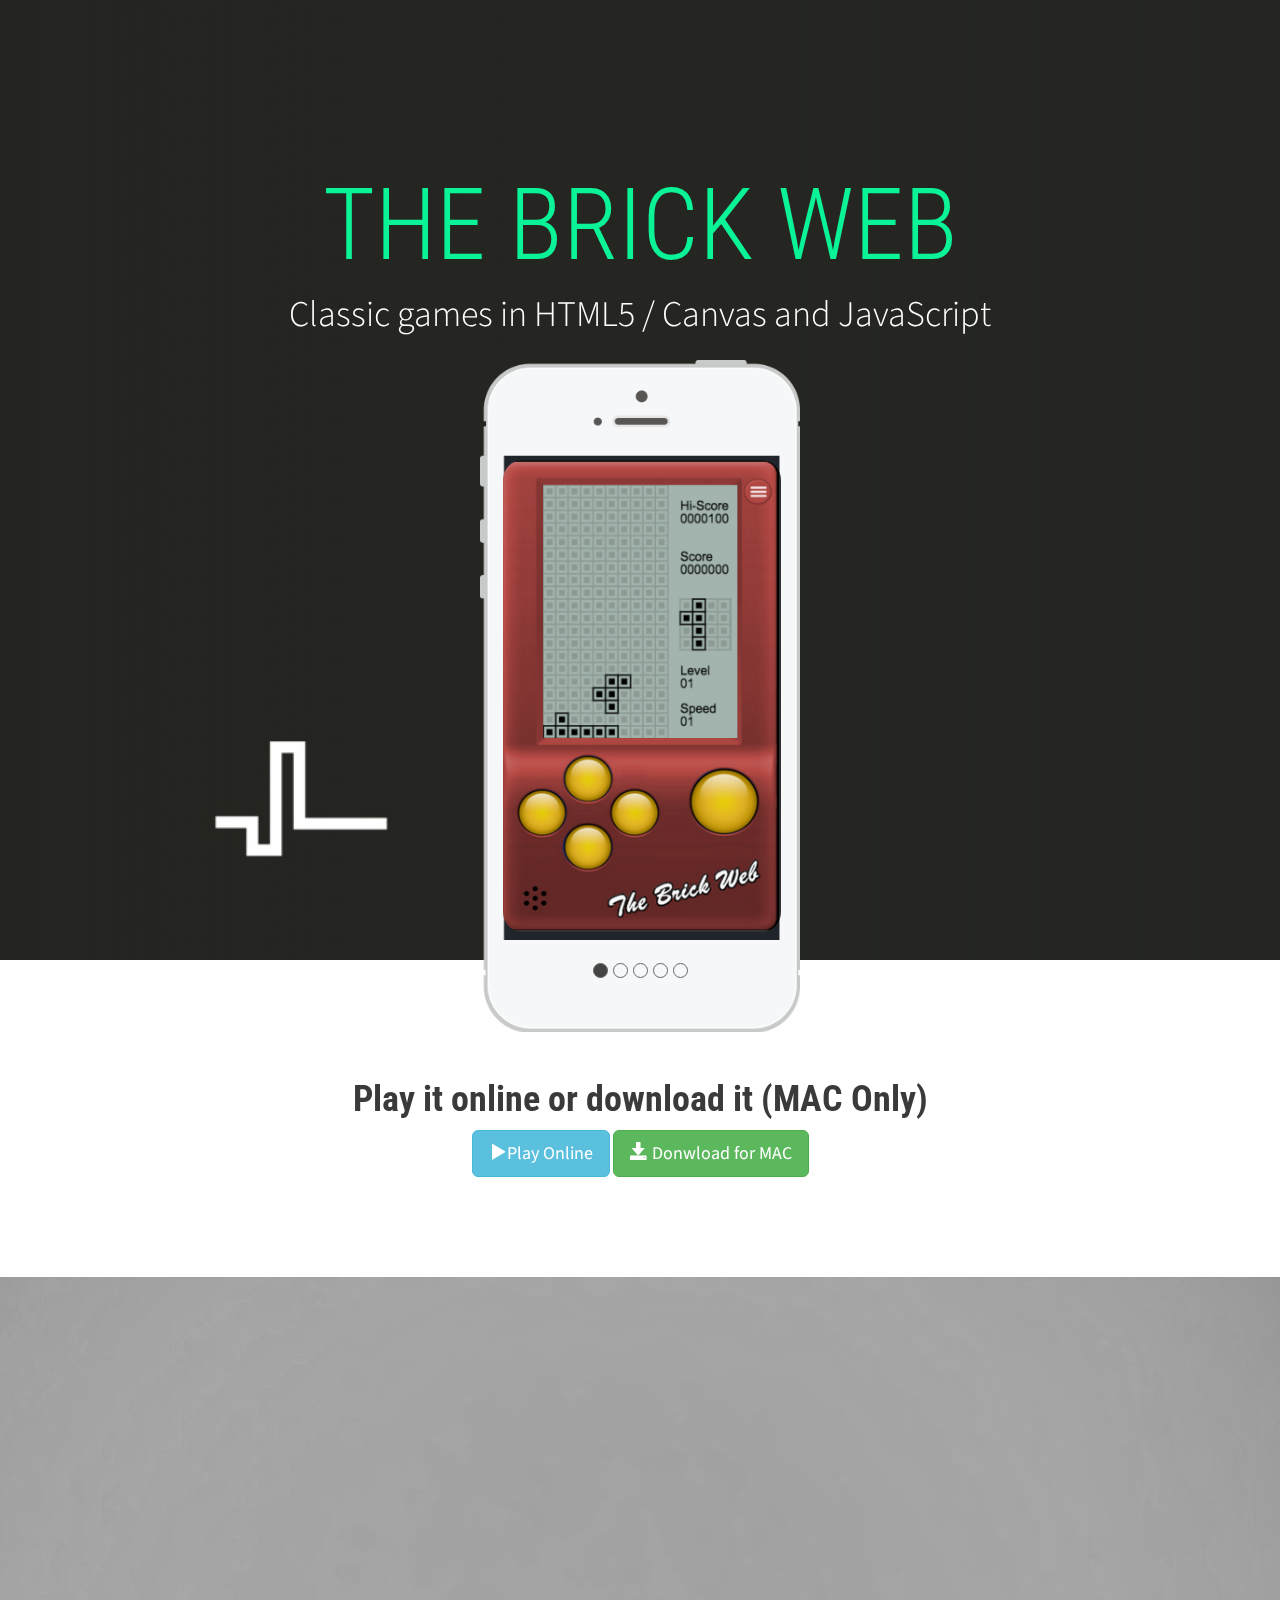
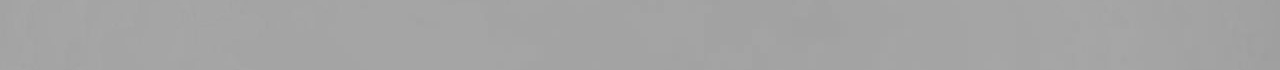
<file: page/index.html>
<!DOCTYPE html>
<html>
  <head>
    <title>The Brick Web</title>
    <meta charset="utf-8" />
    <meta content="width=device-width, initial-scale=1, maximum-scale=1, user-scalable=no" name="viewport">
    <!-- CSS 
        ================================================== -->
    <!-- Bootstrap 3-->
    <link href="css/bootstrap.min.css" rel="stylesheet" media="screen">
    <!-- Google Fonts -->
    <link href='https://fonts.googleapis.com/css?family=Source+Sans+Pro:200,300,400,600,700,900,200italic,300italic,400italic,600italic,700italic,900italic|Roboto+Condensed:300italic,400italic,700italic,400,300,700' rel='stylesheet' type='text/css'>
    <link href='https://fonts.googleapis.com/css?family=Roboto+Condensed:300italic,400italic,700italic,400,300,700' rel='stylesheet' type='text/css'>
    <!-- Template Styles -->
    <link href="css/style.css" rel="stylesheet" media="screen">
    <style type="text/css">
    .carrusel
    {
    	margin-top: 5px;
    	border-radius: 20px;
    }
    </style>
      </head>
  <body>
	  <!-- NAVBAR
	      ================================================== -->
	  <nav class="navbar navbar-default" role="navigation">
	  	  <div class="container">
			  <div class="navbar-header">
			    <button type="button" class="navbar-toggle" data-toggle="collapse" data-target=".navbar-ex1-collapse">
			      <span class="sr-only">Toggle navigation</span>
			      <span class="icon-bar"></span>
			      <span class="icon-bar"></span>
			      <span class="icon-bar"></span>
			    </button>
			    
			    <!--Replace text with your app name or logo image-->
			    <a class="navbar-brand" href="#">The Briick Web</a>
			    
			  </div>
			  <div class="collapse navbar-collapse navbar-ex1-collapse">
			    <ul class="nav navbar-nav">
			      <li><a onclick="$('header').animatescroll({padding:71});">Start</a></li>
			      <li><a onclick="$('.social').animatescroll({padding:71});">Social	</a></li>
			    </ul>
			  </div>
		  </div>
	  </nav>
	  
	  
	   <!-- HEADER
	   ================================================== -->	  
	  <header>
		 <div class="container">
			 <div class="row">
				 <div class="col-md-12">
					  <h1>The Brick Web</h1>
					  <p class="lead">Classic games in HTML5 / Canvas and JavaScript</p>
					  <div class="carousel-iphone">
					  	<div id="carousel-example-generic" class="carousel slide">
					    <!-- Indicators -->
					    <ol class="carousel-indicators">
					      <li data-target="#carousel-example-generic" data-slide-to="0" class="active"></li>
					      <li data-target="#carousel-example-generic" data-slide-to="1"></li>
					      <li data-target="#carousel-example-generic" data-slide-to="2"></li>
					      <li data-target="#carousel-example-generic" data-slide-to="3"></li>
					      <li data-target="#carousel-example-generic" data-slide-to="4"></li>
					    </ol>
					  
					    <!-- Wrapper for slides -->
					    <div class="carousel-inner">
					      <div class="item active">
					        <img src="img/screenshots/app-1.png" alt="Tetris" class = "carrusel">
					      </div>
					      <div class="item">
					        <img src = "img/screenshots/app-2.png" alt="Race" class = "carrusel">
					      </div>
					      <div class="item">
					        <img src="img/screenshots/app-3.png" alt="Guess" class = "carrusel">
					      </div>

					      <div class="item">
					        <img src="img/screenshots/app-4.png" alt="Frog" class = "carrusel">
					      </div>
					      <div class="item">
					        <img src="img/screenshots/app-5.png" alt="Tanks" class = "carrusel">
					      </div>
					      
					    </div>
					  </div>
					</div>
				</div>	  
			</div>    
		</div>
	 </header>	  
	  <section class="purchase">
		  <div class="container">
			  <div class="row">
				  <div class="col-md-offset-2 col-md-8">

					 <h1>Play it online or download it (MAC Only)
					 </h1>
					 	    <a href="https://jorger.github.io/the_brick_web/" class="btn btn-info btn-lg" target="_blank"><span class="glyphicon glyphicon-play"></span>Play Online</a>

					 	    <a href="https://db.tt/UwdGSK5A" class="btn btn-success btn-lg"><span class="glyphicon glyphicon-save"></span> Donwload for MAC</a>


					 	    
				  </div>
			  </div>
		  </div>
	  </section>
	  <section class="social">
	  	<div class="container">
	  		  <div class="row">
	  			  <div class="col-md-12">
	  			  	<h2>Social</h2>
	  			   	<a class="icon-twitter" href="https://twitter.com/ostjh" target="_blank"></a>
	  			   	<a class="icon-google" href="https://plus.google.com/u/0/+JorgeHumbertoRubianoRojas" target="_blank"></a>
	  			   </div>
	  		  </div>
	  	  </div>	  
	  </section>
    <script src="js/jquery.js"></script>
    <script src="js/bootstrap.min.js"></script>
    <script src="js/animatescroll.js"></script>
    <script src="js/scripts.js"></script>
    <script src="js/retina.min.js"></script>
</html>
</file>
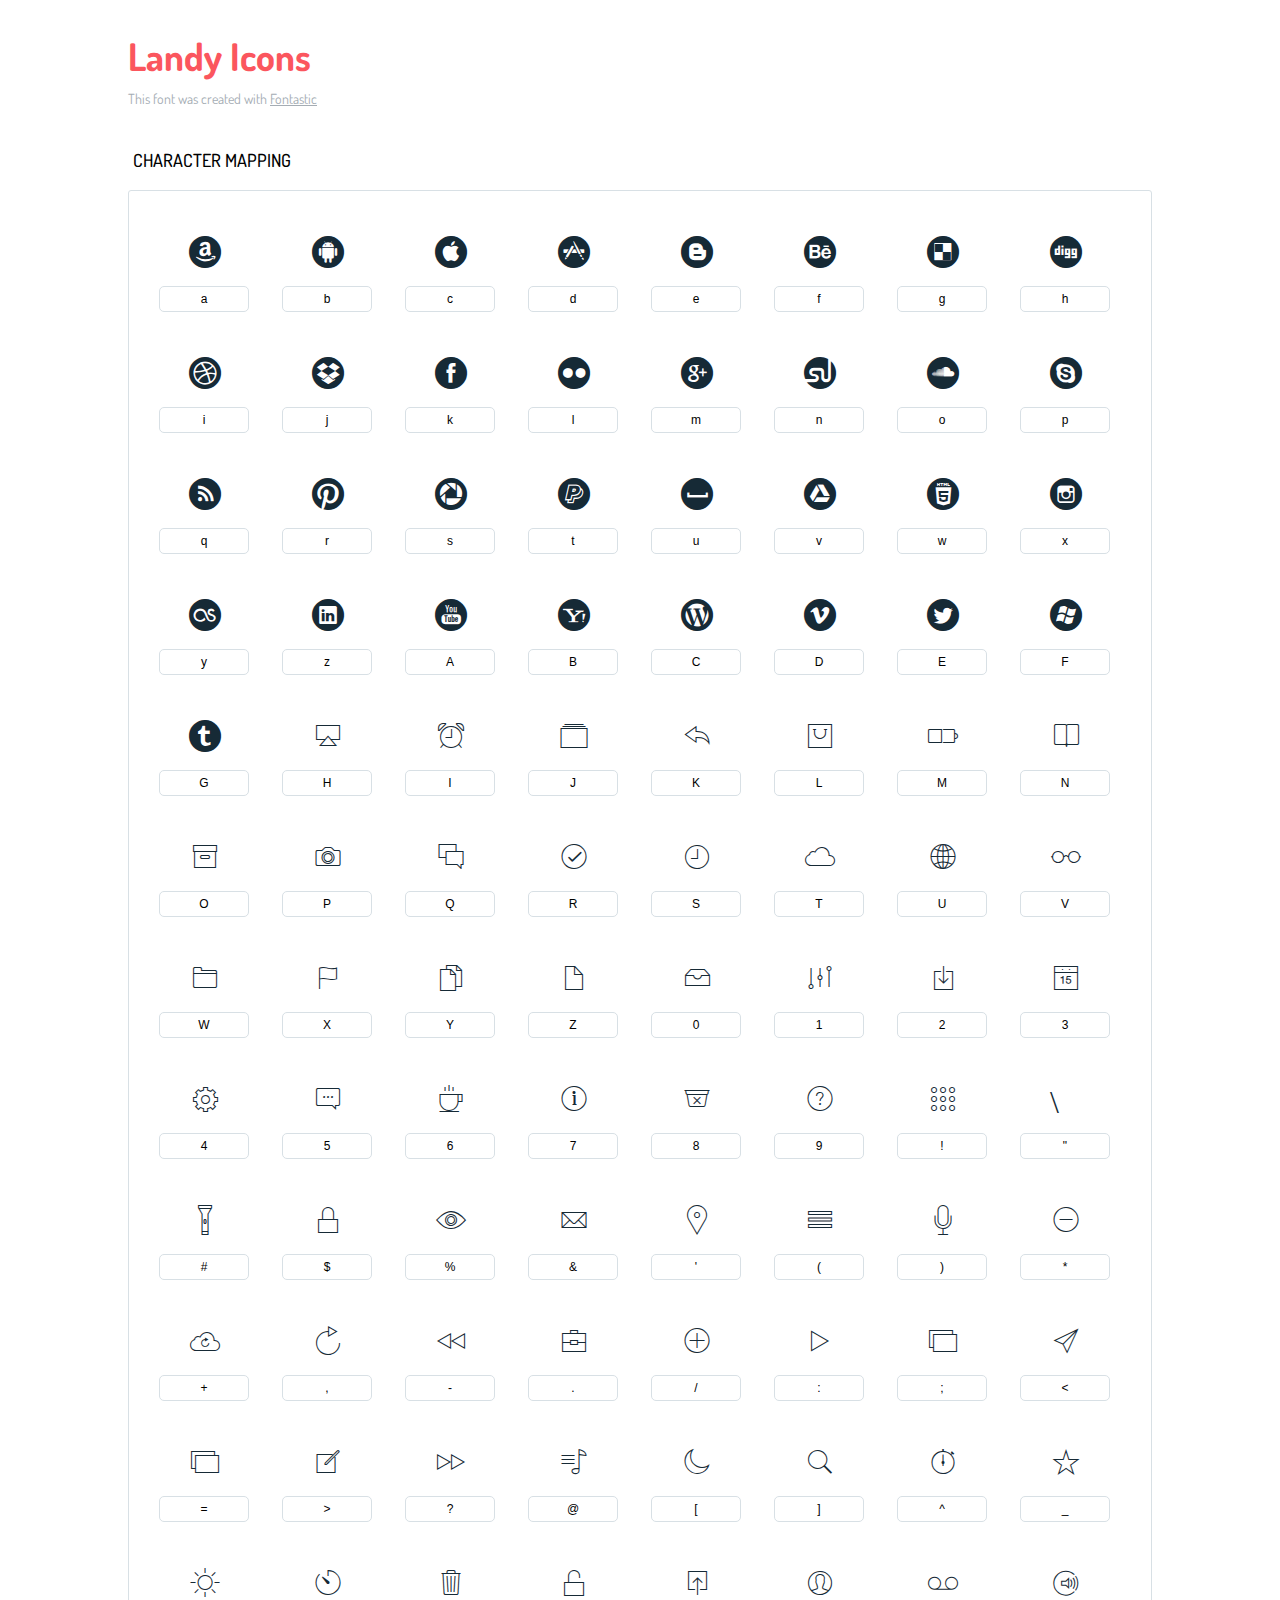
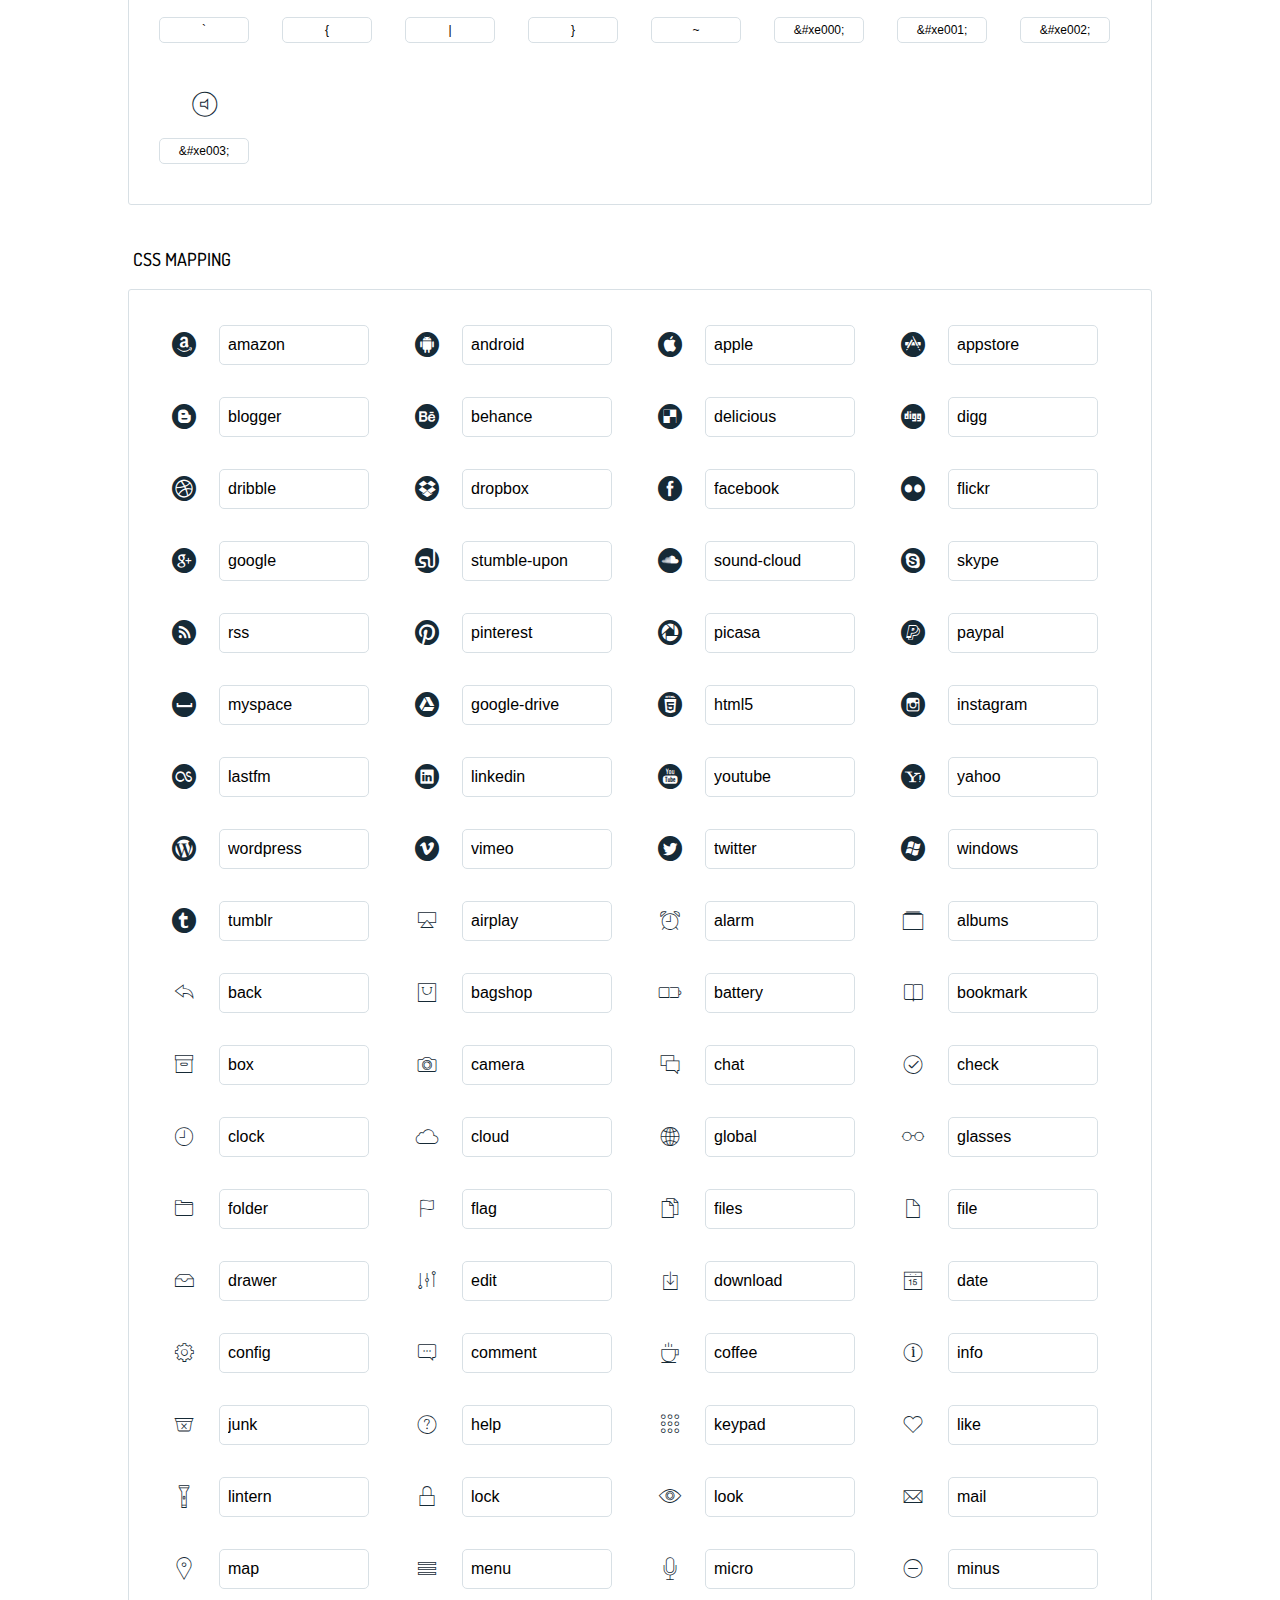
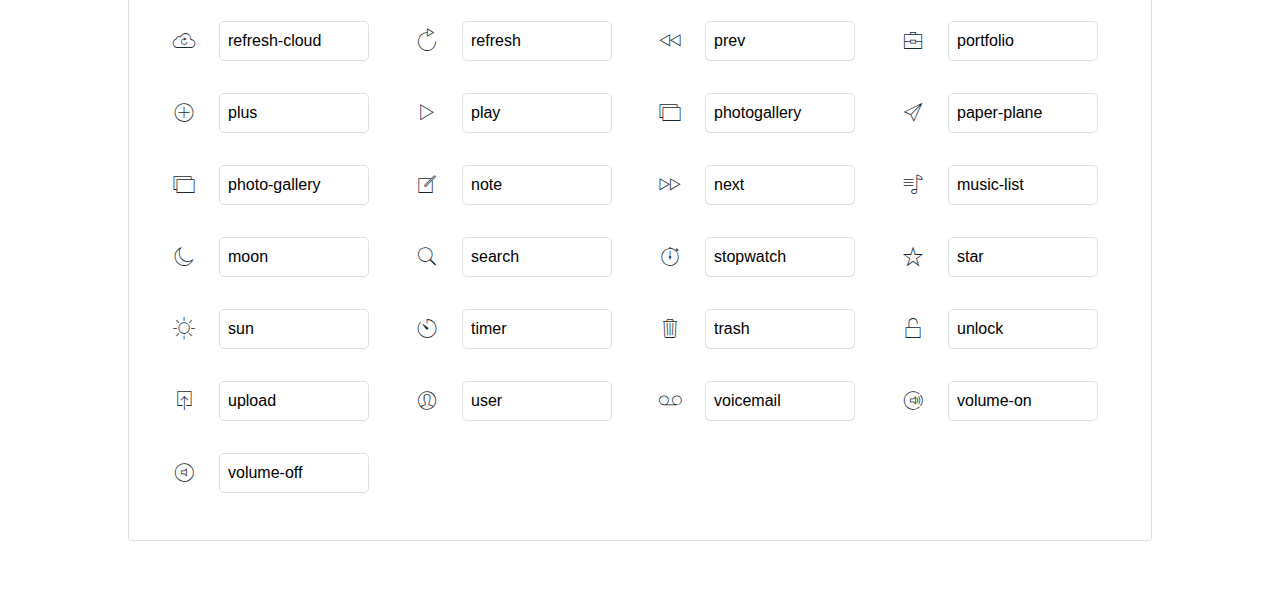
<file: page/landy-icons/icons-reference.html>
<!DOCTYPE html>
<html lang="en">
  <head>
    <meta charset="utf-8">
    <meta http-equiv="X-UA-Compatible" content="IE=edge,chrome=1">
    <meta name="viewport" content="width=device-width,initial-scale=1">
    <title>Font Reference - Landy Icons </title>
    <link href="http://fonts.googleapis.com/css?family=Dosis:400,500,700" rel="stylesheet" type="text/css">
    <link rel="stylesheet" href="../css/iconfont.css">
    <style type="text/css">
      html,body,div,span,applet,object,iframe,h1,h2,h3,h4,h5,h6,p,blockquote,pre,a,abbr,acronym,address,big,cite,code,del,dfn,em,img,ins,kbd,q,s,samp,small,strike,strong,sub,sup,tt,var,dl,dt,dd,ol,ul,li,fieldset,form,label,legend,table,caption,tbody,tfoot,thead,tr,th,td{margin:0;padding:0;border:0;outline:0;font-weight:inherit;font-style:inherit;font-family:inherit;font-size:100%;vertical-align:baseline}
body{line-height:1;color:#000;background:#fff}
ol,ul{list-style:none}
table{border-collapse:separate;border-spacing:0;vertical-align:middle}
caption,th,td{text-align:left;font-weight:normal;vertical-align:middle}
a img{border:none}
*{-webkit-box-sizing:border-box;-moz-box-sizing:border-box;box-sizing:border-box}
body{font-family:'Dosis','Tahoma',sans-serif}
.container{margin:15px auto;width:80%}
h1{margin:40px 0 20px;font-weight:700;font-size:38px;line-height:32px;color:#fb565e}
h2{font-size:18px;padding:0 0 21px 5px;margin:45px 0 0 0;text-transform:uppercase;font-weight:500}
.small{font-size:14px;color:#a5adb4;}
.small a{color:#a5adb4;}
.small a:hover{color:#fb565e}
.glyphs.character-mapping{margin:0 0 20px 0;padding:20px 0 20px 30px;color:rgba(0,0,0,0.5);border:1px solid #d8e0e5;-webkit-border-radius:3px;border-radius:3px;}
.glyphs.character-mapping li{margin:0 30px 20px 0;display:inline-block;width:90px}
.glyphs.character-mapping .icon{margin:10px 0 10px 15px;padding:15px;position:relative;width:55px;height:55px;color:#162a36 !important;overflow:hidden;-webkit-border-radius:3px;border-radius:3px;font-size:32px;}
.glyphs.character-mapping .icon svg{fill:#000}
.glyphs.character-mapping input{margin:0;padding:5px 0;line-height:12px;font-size:12px;display:block;width:100%;border:1px solid #d8e0e5;-webkit-border-radius:5px;border-radius:5px;text-align:center;outline:0;}
.glyphs.character-mapping input:focus{border:1px solid #fbde4a;-webkit-box-shadow:inset 0 0 3px #fbde4a;box-shadow:inset 0 0 3px #fbde4a}
.glyphs.character-mapping input:hover{-webkit-box-shadow:inset 0 0 3px #fbde4a;box-shadow:inset 0 0 3px #fbde4a}
.glyphs.css-mapping{margin:0 0 60px 0;padding:30px 0 20px 30px;color:rgba(0,0,0,0.5);border:1px solid #d8e0e5;-webkit-border-radius:3px;border-radius:3px;}
.glyphs.css-mapping li{margin:0 30px 20px 0;padding:0;display:inline-block;overflow:hidden}
.glyphs.css-mapping .icon{margin:0;margin-right:10px;padding:13px;height:50px;width:50px;color:#162a36 !important;overflow:hidden;float:left;font-size:24px}
.glyphs.css-mapping input{margin:0;margin-top:5px;padding:8px;line-height:16px;font-size:16px;display:block;width:150px;height:40px;border:1px solid #d8e0e5;-webkit-border-radius:5px;border-radius:5px;background:#fff;outline:0;float:right;}
.glyphs.css-mapping input:focus{border:1px solid #fbde4a;-webkit-box-shadow:inset 0 0 3px #fbde4a;box-shadow:inset 0 0 3px #fbde4a}
.glyphs.css-mapping input:hover{-webkit-box-shadow:inset 0 0 3px #fbde4a;box-shadow:inset 0 0 3px #fbde4a}

      
    </style>
  </head>
  <body>
    <div class="container">
      <h1>Landy Icons</h1>
      <p class="small">This font was created with <a href="http://fontastic.me/">Fontastic</a></p>
      <h2>Character mapping</h2>
      <ul class="glyphs character-mapping">
        <li>
          <div data-icon="a" class="icon"></div>
          <input type="text" readonly="readonly" value="a">
        </li>
        <li>
          <div data-icon="b" class="icon"></div>
          <input type="text" readonly="readonly" value="b">
        </li>
        <li>
          <div data-icon="c" class="icon"></div>
          <input type="text" readonly="readonly" value="c">
        </li>
        <li>
          <div data-icon="d" class="icon"></div>
          <input type="text" readonly="readonly" value="d">
        </li>
        <li>
          <div data-icon="e" class="icon"></div>
          <input type="text" readonly="readonly" value="e">
        </li>
        <li>
          <div data-icon="f" class="icon"></div>
          <input type="text" readonly="readonly" value="f">
        </li>
        <li>
          <div data-icon="g" class="icon"></div>
          <input type="text" readonly="readonly" value="g">
        </li>
        <li>
          <div data-icon="h" class="icon"></div>
          <input type="text" readonly="readonly" value="h">
        </li>
        <li>
          <div data-icon="i" class="icon"></div>
          <input type="text" readonly="readonly" value="i">
        </li>
        <li>
          <div data-icon="j" class="icon"></div>
          <input type="text" readonly="readonly" value="j">
        </li>
        <li>
          <div data-icon="k" class="icon"></div>
          <input type="text" readonly="readonly" value="k">
        </li>
        <li>
          <div data-icon="l" class="icon"></div>
          <input type="text" readonly="readonly" value="l">
        </li>
        <li>
          <div data-icon="m" class="icon"></div>
          <input type="text" readonly="readonly" value="m">
        </li>
        <li>
          <div data-icon="n" class="icon"></div>
          <input type="text" readonly="readonly" value="n">
        </li>
        <li>
          <div data-icon="o" class="icon"></div>
          <input type="text" readonly="readonly" value="o">
        </li>
        <li>
          <div data-icon="p" class="icon"></div>
          <input type="text" readonly="readonly" value="p">
        </li>
        <li>
          <div data-icon="q" class="icon"></div>
          <input type="text" readonly="readonly" value="q">
        </li>
        <li>
          <div data-icon="r" class="icon"></div>
          <input type="text" readonly="readonly" value="r">
        </li>
        <li>
          <div data-icon="s" class="icon"></div>
          <input type="text" readonly="readonly" value="s">
        </li>
        <li>
          <div data-icon="t" class="icon"></div>
          <input type="text" readonly="readonly" value="t">
        </li>
        <li>
          <div data-icon="u" class="icon"></div>
          <input type="text" readonly="readonly" value="u">
        </li>
        <li>
          <div data-icon="v" class="icon"></div>
          <input type="text" readonly="readonly" value="v">
        </li>
        <li>
          <div data-icon="w" class="icon"></div>
          <input type="text" readonly="readonly" value="w">
        </li>
        <li>
          <div data-icon="x" class="icon"></div>
          <input type="text" readonly="readonly" value="x">
        </li>
        <li>
          <div data-icon="y" class="icon"></div>
          <input type="text" readonly="readonly" value="y">
        </li>
        <li>
          <div data-icon="z" class="icon"></div>
          <input type="text" readonly="readonly" value="z">
        </li>
        <li>
          <div data-icon="A" class="icon"></div>
          <input type="text" readonly="readonly" value="A">
        </li>
        <li>
          <div data-icon="B" class="icon"></div>
          <input type="text" readonly="readonly" value="B">
        </li>
        <li>
          <div data-icon="C" class="icon"></div>
          <input type="text" readonly="readonly" value="C">
        </li>
        <li>
          <div data-icon="D" class="icon"></div>
          <input type="text" readonly="readonly" value="D">
        </li>
        <li>
          <div data-icon="E" class="icon"></div>
          <input type="text" readonly="readonly" value="E">
        </li>
        <li>
          <div data-icon="F" class="icon"></div>
          <input type="text" readonly="readonly" value="F">
        </li>
        <li>
          <div data-icon="G" class="icon"></div>
          <input type="text" readonly="readonly" value="G">
        </li>
        <li>
          <div data-icon="H" class="icon"></div>
          <input type="text" readonly="readonly" value="H">
        </li>
        <li>
          <div data-icon="I" class="icon"></div>
          <input type="text" readonly="readonly" value="I">
        </li>
        <li>
          <div data-icon="J" class="icon"></div>
          <input type="text" readonly="readonly" value="J">
        </li>
        <li>
          <div data-icon="K" class="icon"></div>
          <input type="text" readonly="readonly" value="K">
        </li>
        <li>
          <div data-icon="L" class="icon"></div>
          <input type="text" readonly="readonly" value="L">
        </li>
        <li>
          <div data-icon="M" class="icon"></div>
          <input type="text" readonly="readonly" value="M">
        </li>
        <li>
          <div data-icon="N" class="icon"></div>
          <input type="text" readonly="readonly" value="N">
        </li>
        <li>
          <div data-icon="O" class="icon"></div>
          <input type="text" readonly="readonly" value="O">
        </li>
        <li>
          <div data-icon="P" class="icon"></div>
          <input type="text" readonly="readonly" value="P">
        </li>
        <li>
          <div data-icon="Q" class="icon"></div>
          <input type="text" readonly="readonly" value="Q">
        </li>
        <li>
          <div data-icon="R" class="icon"></div>
          <input type="text" readonly="readonly" value="R">
        </li>
        <li>
          <div data-icon="S" class="icon"></div>
          <input type="text" readonly="readonly" value="S">
        </li>
        <li>
          <div data-icon="T" class="icon"></div>
          <input type="text" readonly="readonly" value="T">
        </li>
        <li>
          <div data-icon="U" class="icon"></div>
          <input type="text" readonly="readonly" value="U">
        </li>
        <li>
          <div data-icon="V" class="icon"></div>
          <input type="text" readonly="readonly" value="V">
        </li>
        <li>
          <div data-icon="W" class="icon"></div>
          <input type="text" readonly="readonly" value="W">
        </li>
        <li>
          <div data-icon="X" class="icon"></div>
          <input type="text" readonly="readonly" value="X">
        </li>
        <li>
          <div data-icon="Y" class="icon"></div>
          <input type="text" readonly="readonly" value="Y">
        </li>
        <li>
          <div data-icon="Z" class="icon"></div>
          <input type="text" readonly="readonly" value="Z">
        </li>
        <li>
          <div data-icon="0" class="icon"></div>
          <input type="text" readonly="readonly" value="0">
        </li>
        <li>
          <div data-icon="1" class="icon"></div>
          <input type="text" readonly="readonly" value="1">
        </li>
        <li>
          <div data-icon="2" class="icon"></div>
          <input type="text" readonly="readonly" value="2">
        </li>
        <li>
          <div data-icon="3" class="icon"></div>
          <input type="text" readonly="readonly" value="3">
        </li>
        <li>
          <div data-icon="4" class="icon"></div>
          <input type="text" readonly="readonly" value="4">
        </li>
        <li>
          <div data-icon="5" class="icon"></div>
          <input type="text" readonly="readonly" value="5">
        </li>
        <li>
          <div data-icon="6" class="icon"></div>
          <input type="text" readonly="readonly" value="6">
        </li>
        <li>
          <div data-icon="7" class="icon"></div>
          <input type="text" readonly="readonly" value="7">
        </li>
        <li>
          <div data-icon="8" class="icon"></div>
          <input type="text" readonly="readonly" value="8">
        </li>
        <li>
          <div data-icon="9" class="icon"></div>
          <input type="text" readonly="readonly" value="9">
        </li>
        <li>
          <div data-icon="!" class="icon"></div>
          <input type="text" readonly="readonly" value="!">
        </li>
        <li>
          <div data-icon="\"" class="icon"></div>
          <input type="text" readonly="readonly" value="&quot;">
        </li>
        <li>
          <div data-icon="#" class="icon"></div>
          <input type="text" readonly="readonly" value="#">
        </li>
        <li>
          <div data-icon="$" class="icon"></div>
          <input type="text" readonly="readonly" value="$">
        </li>
        <li>
          <div data-icon="%" class="icon"></div>
          <input type="text" readonly="readonly" value="%">
        </li>
        <li>
          <div data-icon="&" class="icon"></div>
          <input type="text" readonly="readonly" value="&amp;">
        </li>
        <li>
          <div data-icon="'" class="icon"></div>
          <input type="text" readonly="readonly" value="&#39;">
        </li>
        <li>
          <div data-icon="(" class="icon"></div>
          <input type="text" readonly="readonly" value="(">
        </li>
        <li>
          <div data-icon=")" class="icon"></div>
          <input type="text" readonly="readonly" value=")">
        </li>
        <li>
          <div data-icon="*" class="icon"></div>
          <input type="text" readonly="readonly" value="*">
        </li>
        <li>
          <div data-icon="+" class="icon"></div>
          <input type="text" readonly="readonly" value="+">
        </li>
        <li>
          <div data-icon="," class="icon"></div>
          <input type="text" readonly="readonly" value=",">
        </li>
        <li>
          <div data-icon="-" class="icon"></div>
          <input type="text" readonly="readonly" value="-">
        </li>
        <li>
          <div data-icon="." class="icon"></div>
          <input type="text" readonly="readonly" value=".">
        </li>
        <li>
          <div data-icon="/" class="icon"></div>
          <input type="text" readonly="readonly" value="/">
        </li>
        <li>
          <div data-icon=":" class="icon"></div>
          <input type="text" readonly="readonly" value=":">
        </li>
        <li>
          <div data-icon=";" class="icon"></div>
          <input type="text" readonly="readonly" value=";">
        </li>
        <li>
          <div data-icon="<" class="icon"></div>
          <input type="text" readonly="readonly" value="&lt;">
        </li>
        <li>
          <div data-icon="=" class="icon"></div>
          <input type="text" readonly="readonly" value="=">
        </li>
        <li>
          <div data-icon=">" class="icon"></div>
          <input type="text" readonly="readonly" value="&gt;">
        </li>
        <li>
          <div data-icon="?" class="icon"></div>
          <input type="text" readonly="readonly" value="?">
        </li>
        <li>
          <div data-icon="@" class="icon"></div>
          <input type="text" readonly="readonly" value="@">
        </li>
        <li>
          <div data-icon="[" class="icon"></div>
          <input type="text" readonly="readonly" value="[">
        </li>
        <li>
          <div data-icon="]" class="icon"></div>
          <input type="text" readonly="readonly" value="]">
        </li>
        <li>
          <div data-icon="^" class="icon"></div>
          <input type="text" readonly="readonly" value="^">
        </li>
        <li>
          <div data-icon="_" class="icon"></div>
          <input type="text" readonly="readonly" value="_">
        </li>
        <li>
          <div data-icon="`" class="icon"></div>
          <input type="text" readonly="readonly" value="`">
        </li>
        <li>
          <div data-icon="{" class="icon"></div>
          <input type="text" readonly="readonly" value="{">
        </li>
        <li>
          <div data-icon="|" class="icon"></div>
          <input type="text" readonly="readonly" value="|">
        </li>
        <li>
          <div data-icon="}" class="icon"></div>
          <input type="text" readonly="readonly" value="}">
        </li>
        <li>
          <div data-icon="~" class="icon"></div>
          <input type="text" readonly="readonly" value="~">
        </li>
        <li>
          <div data-icon="&#xe000;" class="icon"></div>
          <input type="text" readonly="readonly" value="&amp;#xe000;">
        </li>
        <li>
          <div data-icon="&#xe001;" class="icon"></div>
          <input type="text" readonly="readonly" value="&amp;#xe001;">
        </li>
        <li>
          <div data-icon="&#xe002;" class="icon"></div>
          <input type="text" readonly="readonly" value="&amp;#xe002;">
        </li>
        <li>
          <div data-icon="&#xe003;" class="icon"></div>
          <input type="text" readonly="readonly" value="&amp;#xe003;">
        </li>
      </ul>
      <h2>CSS mapping</h2>
      <ul class="glyphs css-mapping">
        <li>
          <div class="icon icon-amazon"></div>
          <input type="text" readonly="readonly" value="amazon">
        </li>
        <li>
          <div class="icon icon-android"></div>
          <input type="text" readonly="readonly" value="android">
        </li>
        <li>
          <div class="icon icon-apple"></div>
          <input type="text" readonly="readonly" value="apple">
        </li>
        <li>
          <div class="icon icon-appstore"></div>
          <input type="text" readonly="readonly" value="appstore">
        </li>
        <li>
          <div class="icon icon-blogger"></div>
          <input type="text" readonly="readonly" value="blogger">
        </li>
        <li>
          <div class="icon icon-behance"></div>
          <input type="text" readonly="readonly" value="behance">
        </li>
        <li>
          <div class="icon icon-delicious"></div>
          <input type="text" readonly="readonly" value="delicious">
        </li>
        <li>
          <div class="icon icon-digg"></div>
          <input type="text" readonly="readonly" value="digg">
        </li>
        <li>
          <div class="icon icon-dribble"></div>
          <input type="text" readonly="readonly" value="dribble">
        </li>
        <li>
          <div class="icon icon-dropbox"></div>
          <input type="text" readonly="readonly" value="dropbox">
        </li>
        <li>
          <div class="icon icon-facebook"></div>
          <input type="text" readonly="readonly" value="facebook">
        </li>
        <li>
          <div class="icon icon-flickr"></div>
          <input type="text" readonly="readonly" value="flickr">
        </li>
        <li>
          <div class="icon icon-google"></div>
          <input type="text" readonly="readonly" value="google">
        </li>
        <li>
          <div class="icon icon-stumble-upon"></div>
          <input type="text" readonly="readonly" value="stumble-upon">
        </li>
        <li>
          <div class="icon icon-sound-cloud"></div>
          <input type="text" readonly="readonly" value="sound-cloud">
        </li>
        <li>
          <div class="icon icon-skype"></div>
          <input type="text" readonly="readonly" value="skype">
        </li>
        <li>
          <div class="icon icon-rss"></div>
          <input type="text" readonly="readonly" value="rss">
        </li>
        <li>
          <div class="icon icon-pinterest"></div>
          <input type="text" readonly="readonly" value="pinterest">
        </li>
        <li>
          <div class="icon icon-picasa"></div>
          <input type="text" readonly="readonly" value="picasa">
        </li>
        <li>
          <div class="icon icon-paypal"></div>
          <input type="text" readonly="readonly" value="paypal">
        </li>
        <li>
          <div class="icon icon-myspace"></div>
          <input type="text" readonly="readonly" value="myspace">
        </li>
        <li>
          <div class="icon icon-google-drive"></div>
          <input type="text" readonly="readonly" value="google-drive">
        </li>
        <li>
          <div class="icon icon-html5"></div>
          <input type="text" readonly="readonly" value="html5">
        </li>
        <li>
          <div class="icon icon-instagram"></div>
          <input type="text" readonly="readonly" value="instagram">
        </li>
        <li>
          <div class="icon icon-lastfm"></div>
          <input type="text" readonly="readonly" value="lastfm">
        </li>
        <li>
          <div class="icon icon-linkedin"></div>
          <input type="text" readonly="readonly" value="linkedin">
        </li>
        <li>
          <div class="icon icon-youtube"></div>
          <input type="text" readonly="readonly" value="youtube">
        </li>
        <li>
          <div class="icon icon-yahoo"></div>
          <input type="text" readonly="readonly" value="yahoo">
        </li>
        <li>
          <div class="icon icon-wordpress"></div>
          <input type="text" readonly="readonly" value="wordpress">
        </li>
        <li>
          <div class="icon icon-vimeo"></div>
          <input type="text" readonly="readonly" value="vimeo">
        </li>
        <li>
          <div class="icon icon-twitter"></div>
          <input type="text" readonly="readonly" value="twitter">
        </li>
        <li>
          <div class="icon icon-windows"></div>
          <input type="text" readonly="readonly" value="windows">
        </li>
        <li>
          <div class="icon icon-tumblr"></div>
          <input type="text" readonly="readonly" value="tumblr">
        </li>
        <li>
          <div class="icon icon-airplay"></div>
          <input type="text" readonly="readonly" value="airplay">
        </li>
        <li>
          <div class="icon icon-alarm"></div>
          <input type="text" readonly="readonly" value="alarm">
        </li>
        <li>
          <div class="icon icon-albums"></div>
          <input type="text" readonly="readonly" value="albums">
        </li>
        <li>
          <div class="icon icon-back"></div>
          <input type="text" readonly="readonly" value="back">
        </li>
        <li>
          <div class="icon icon-bagshop"></div>
          <input type="text" readonly="readonly" value="bagshop">
        </li>
        <li>
          <div class="icon icon-battery"></div>
          <input type="text" readonly="readonly" value="battery">
        </li>
        <li>
          <div class="icon icon-bookmark"></div>
          <input type="text" readonly="readonly" value="bookmark">
        </li>
        <li>
          <div class="icon icon-box"></div>
          <input type="text" readonly="readonly" value="box">
        </li>
        <li>
          <div class="icon icon-camera"></div>
          <input type="text" readonly="readonly" value="camera">
        </li>
        <li>
          <div class="icon icon-chat"></div>
          <input type="text" readonly="readonly" value="chat">
        </li>
        <li>
          <div class="icon icon-check"></div>
          <input type="text" readonly="readonly" value="check">
        </li>
        <li>
          <div class="icon icon-clock"></div>
          <input type="text" readonly="readonly" value="clock">
        </li>
        <li>
          <div class="icon icon-cloud"></div>
          <input type="text" readonly="readonly" value="cloud">
        </li>
        <li>
          <div class="icon icon-global"></div>
          <input type="text" readonly="readonly" value="global">
        </li>
        <li>
          <div class="icon icon-glasses"></div>
          <input type="text" readonly="readonly" value="glasses">
        </li>
        <li>
          <div class="icon icon-folder"></div>
          <input type="text" readonly="readonly" value="folder">
        </li>
        <li>
          <div class="icon icon-flag"></div>
          <input type="text" readonly="readonly" value="flag">
        </li>
        <li>
          <div class="icon icon-files"></div>
          <input type="text" readonly="readonly" value="files">
        </li>
        <li>
          <div class="icon icon-file"></div>
          <input type="text" readonly="readonly" value="file">
        </li>
        <li>
          <div class="icon icon-drawer"></div>
          <input type="text" readonly="readonly" value="drawer">
        </li>
        <li>
          <div class="icon icon-edit"></div>
          <input type="text" readonly="readonly" value="edit">
        </li>
        <li>
          <div class="icon icon-download"></div>
          <input type="text" readonly="readonly" value="download">
        </li>
        <li>
          <div class="icon icon-date"></div>
          <input type="text" readonly="readonly" value="date">
        </li>
        <li>
          <div class="icon icon-config"></div>
          <input type="text" readonly="readonly" value="config">
        </li>
        <li>
          <div class="icon icon-comment"></div>
          <input type="text" readonly="readonly" value="comment">
        </li>
        <li>
          <div class="icon icon-coffee"></div>
          <input type="text" readonly="readonly" value="coffee">
        </li>
        <li>
          <div class="icon icon-info"></div>
          <input type="text" readonly="readonly" value="info">
        </li>
        <li>
          <div class="icon icon-junk"></div>
          <input type="text" readonly="readonly" value="junk">
        </li>
        <li>
          <div class="icon icon-help"></div>
          <input type="text" readonly="readonly" value="help">
        </li>
        <li>
          <div class="icon icon-keypad"></div>
          <input type="text" readonly="readonly" value="keypad">
        </li>
        <li>
          <div class="icon icon-like"></div>
          <input type="text" readonly="readonly" value="like">
        </li>
        <li>
          <div class="icon icon-lintern"></div>
          <input type="text" readonly="readonly" value="lintern">
        </li>
        <li>
          <div class="icon icon-lock"></div>
          <input type="text" readonly="readonly" value="lock">
        </li>
        <li>
          <div class="icon icon-look"></div>
          <input type="text" readonly="readonly" value="look">
        </li>
        <li>
          <div class="icon icon-mail"></div>
          <input type="text" readonly="readonly" value="mail">
        </li>
        <li>
          <div class="icon icon-map"></div>
          <input type="text" readonly="readonly" value="map">
        </li>
        <li>
          <div class="icon icon-menu"></div>
          <input type="text" readonly="readonly" value="menu">
        </li>
        <li>
          <div class="icon icon-micro"></div>
          <input type="text" readonly="readonly" value="micro">
        </li>
        <li>
          <div class="icon icon-minus"></div>
          <input type="text" readonly="readonly" value="minus">
        </li>
        <li>
          <div class="icon icon-refresh-cloud"></div>
          <input type="text" readonly="readonly" value="refresh-cloud">
        </li>
        <li>
          <div class="icon icon-refresh"></div>
          <input type="text" readonly="readonly" value="refresh">
        </li>
        <li>
          <div class="icon icon-prev"></div>
          <input type="text" readonly="readonly" value="prev">
        </li>
        <li>
          <div class="icon icon-portfolio"></div>
          <input type="text" readonly="readonly" value="portfolio">
        </li>
        <li>
          <div class="icon icon-plus"></div>
          <input type="text" readonly="readonly" value="plus">
        </li>
        <li>
          <div class="icon icon-play"></div>
          <input type="text" readonly="readonly" value="play">
        </li>
        <li>
          <div class="icon icon-photogallery"></div>
          <input type="text" readonly="readonly" value="photogallery">
        </li>
        <li>
          <div class="icon icon-paper-plane"></div>
          <input type="text" readonly="readonly" value="paper-plane">
        </li>
        <li>
          <div class="icon icon-photo-gallery"></div>
          <input type="text" readonly="readonly" value="photo-gallery">
        </li>
        <li>
          <div class="icon icon-note"></div>
          <input type="text" readonly="readonly" value="note">
        </li>
        <li>
          <div class="icon icon-next"></div>
          <input type="text" readonly="readonly" value="next">
        </li>
        <li>
          <div class="icon icon-music-list"></div>
          <input type="text" readonly="readonly" value="music-list">
        </li>
        <li>
          <div class="icon icon-moon"></div>
          <input type="text" readonly="readonly" value="moon">
        </li>
        <li>
          <div class="icon icon-search"></div>
          <input type="text" readonly="readonly" value="search">
        </li>
        <li>
          <div class="icon icon-stopwatch"></div>
          <input type="text" readonly="readonly" value="stopwatch">
        </li>
        <li>
          <div class="icon icon-star"></div>
          <input type="text" readonly="readonly" value="star">
        </li>
        <li>
          <div class="icon icon-sun"></div>
          <input type="text" readonly="readonly" value="sun">
        </li>
        <li>
          <div class="icon icon-timer"></div>
          <input type="text" readonly="readonly" value="timer">
        </li>
        <li>
          <div class="icon icon-trash"></div>
          <input type="text" readonly="readonly" value="trash">
        </li>
        <li>
          <div class="icon icon-unlock"></div>
          <input type="text" readonly="readonly" value="unlock">
        </li>
        <li>
          <div class="icon icon-upload"></div>
          <input type="text" readonly="readonly" value="upload">
        </li>
        <li>
          <div class="icon icon-user"></div>
          <input type="text" readonly="readonly" value="user">
        </li>
        <li>
          <div class="icon icon-voicemail"></div>
          <input type="text" readonly="readonly" value="voicemail">
        </li>
        <li>
          <div class="icon icon-volume-on"></div>
          <input type="text" readonly="readonly" value="volume-on">
        </li>
        <li>
          <div class="icon icon-volume-off"></div>
          <input type="text" readonly="readonly" value="volume-off">
        </li>
      </ul>
    </div><script type="text/javascript">
(function() {
  var glyphs, _i, _len, _ref;

  _ref = document.getElementsByClassName('glyphs');
  for (_i = 0, _len = _ref.length; _i < _len; _i++) {
    glyphs = _ref[_i];
    glyphs.addEventListener('click', function(event) {
      if (event.target.tagName === 'INPUT') {
        return event.target.select();
      }
    });
  }

}).call(this);
</script>
  </body>
</html>
</file>
<file: page/css/style.css>
/* 


    _/                                  _/            
   _/          _/_/_/  _/_/_/      _/_/_/  _/    _/   
  _/        _/    _/  _/    _/  _/    _/  _/    _/    
 _/        _/    _/  _/    _/  _/    _/  _/    _/     
_/_/_/_/    _/_/_/  _/    _/    _/_/_/    _/_/_/      
                                             _/       
                                        _/_/          
                                                 
											   V 1.0                                  
                                  													 
                                  													 */
@import "iconfont.css";
@import "animate.min.css";

/*-----------------------------------------------------------------------------------*/
/* GENERAL
/*-----------------------------------------------------------------------------------*/

body{
	text-align: center;
	font-family: 'Source Sans Pro', sans-serif;
}

h1,h2,h3,h4,h5,h6,.h1,.h2,.h3,.h4,.h5,.h6{
	color: #3a3a3a;
	font-weight: 700;
	font-family: 'Roboto Condensed', sans-serif;
}

p{
	font-size: 1.2em;
}

.lead{
	font-weight: 300;
}

button {
	display: inline-block;
	margin-bottom: 0;
	margin-bottom: 10px;
	padding: 6px 12px;
	border: 1px solid transparent;
	border-radius: 4px;
	border-radius: 5px;
	vertical-align: middle;
	text-align: center;
	white-space: nowrap;
	font-weight: normal;
	font-size: 14px;
	line-height: 1.428571429;
	cursor: pointer;
	-webkit-user-select: none;
	-moz-user-select: none;
	-ms-user-select: none;
	-o-user-select: none;
	user-select: none;
}

.visibility{
	visibility: hidden;
}

.animated{
	visibility: visible!important;
}

/*-----------------------------------------------------------------------------------*/
/*	KEY COLOR
/*-----------------------------------------------------------------------------------*/

/*---- Typography ----*/
header h1, 
.payoff h1,
.details .carousel,
.social a:hover{
	color: #0bf397;
}

.features p{
	color: #06b872;
}

/*---- Background ----*/
.features,
.detail .carousel-indicators .active {
	background: #0bf397;	
}
	

/*-----------------------------------------------------------------------------------*/
/* NAVBAR
/*-----------------------------------------------------------------------------------*/

nav.navbar{
	position: fixed;
	top: -100%;
	margin-bottom: 0px;
	padding: 10px 0px 10px 0px;
	width: 100%;
	border-radius: 0px;
	transition: all 0.2s;
}

.navbar-nav{
	float: right;
}

nav.navbar.fixed-to-top{
	top: 0px;
}

.navbar-default{
	border: none;
	border-bottom: 1px solid #eee;
	background: #fff;
	opacity: 0.95;
	display: none;
}

.navbar-default .navbar-nav>li>a {
	color: #aaa;
	font-size: 1.2em;
}

.navbar-default .navbar-nav>li>a:hover, .navbar-default .navbar-nav>li>a:focus{
	color: #3A3A3A;	
	cursor: pointer;
	-webkit-transition: all 300ms ease-in-out;
	-moz-transition: all 300ms ease-in-out;
	-ms-transition: all 300ms ease-in-out;
	-o-transition: all 300ms ease-in-out;
	transition: all 300ms ease-in-out;
}

.navbar-default .navbar-brand{
	color: #333333;
	text-transform: uppercase;
	font-weight: 400;
	font-size: 2em;
	font-family: 'Roboto Condensed', sans-serif;
}


/*-----------------------------------------------------------------------------------*/
/* HEADER 
/*-----------------------------------------------------------------------------------*/

header{
	padding: 150px 0px 0px 0px;
	height: 960px;
	background: url('../img/nepal.jpg');
	background-color: white!important;
	background-size: cover;
	background-repeat: no-repeat;
	color: white;
}

header h1{
	text-transform: uppercase;
	font-weight: 700;
	font-weight: 300;
	font-size: 100px;
	font-family: 'Roboto Condensed', sans-serif;
	
}

header p.lead{
	font-size: 36px;
}


header .carousel-iphone{
	margin-right: auto;
	margin-left: auto;
	width: 320px;
	height: 672px;
	background: url('../img/iphone-front.png') no-repeat;
	background-size: 100%;
	
}

header .carousel {
	position: relative;
	margin-right: auto;
	margin-left: auto;
	padding: 95px 0px 0px 4px;
	width: 282px;
}

header .carousel-indicators .active {
	width: 15px;
	height: 15px;
	background: #444444;
}

header .carousel-indicators {
	bottom: -63px;
}

header .carousel-indicators li {
	display: inline-block;
	margin: 1px;
	width: 15px;
	height: 15px;
	border: 1px solid #666666;
	border-radius: 10px;
	text-indent: -999px;
	cursor: pointer;
}

/*-----------------------------------------------------------------------------------*/
/* PURCHASE
/*-----------------------------------------------------------------------------------*/

.purchase{
	overflow: hidden;
	padding: 100px 0px 100px 0px;
	min-height: 200px;
}

.purchase button.app-store{
	width: 152px;
	height: 52px;
	background: url(../img/badge-appstore.png) #3a3a3a no-repeat 0px 5px;
	color: white;
}

/*-----------------------------------------------------------------------------------*/
/*	PAYOFF
/*-----------------------------------------------------------------------------------*/

.payoff{
	overflow: hidden;
	padding: 230px 0px 150px 0px;
	min-height: 600px;
	background: url('../img/dunes.jpg');
	background-position: center top;
	background-repeat: repeat-x;
	color: white;
}

.payoff h1{
	text-transform: uppercase;
	font-weight: 300;
	font-family: 'Roboto Condensed', sans-serif;
	font-size: 2.8em;
}

/*-----------------------------------------------------------------------------------*/
/*	DETAIL
/*-----------------------------------------------------------------------------------*/

.detail{
	overflow: hidden;
	padding: 50px 0px 0px 0px;
	min-height: 500px;
}

.detail .title{
	margin-bottom: 80px;
	text-align: center;
}

.detail .features .row{
	margin-bottom: 40px;
}

.detail .carousel h1{
	font-size: 3.8em;
}
.detail .carousel h1, .detail p{
	text-align: left;
	font-weight: 300;
}

.detail p{
	color: #aaa;
}

.detail .carousel-control{
	background: none;
}

.detail .app-screenshot{
	overflow: hidden;
	overflow: hidden;
	margin-right: auto;
	margin-left: auto;
	padding-top: 95px;
	width: 320px;
	height: 450px;
	background: url('../img/iphone-front.png') no-repeat;
	background-size: 100%;
}

.detail .app-screenshot img{
	margin-right: auto;
	margin-left: auto;
	padding-left: 4px;
	width: 280px;
}

.detail .carousel-indicators {
	position: relative;
	bottom: 0;
	left: 0;
	margin-top: 0px;
	margin-bottom: 0px;
	margin-left: 0px;
	padding: 5px;
	padding-bottom: 8px;
	width: 100%;
	border-top: 1px solid #eee;
	background: #ffffff;
}

.detail .carousel-indicators .active {
	width: 45px;
	height: 5px;
	border: none;
	border-radius: 0px;
}

.detail .carousel-indicators li {
	display: inline-block;
	margin: 1px;
	width: 45px;
	height: 5px;
	border: none;
	border-radius: 0px;
	background: #eeeeee;
	text-indent: -999px;
	cursor: pointer;
}

/*-----------------------------------------------------------------------------------*/
/*	FEATURES
/*-----------------------------------------------------------------------------------*/

.features{
	overflow: hidden;
	padding: 150px 0px 150px 0px;
	min-height: 400px;
	color: black;
}

.features p {
	font-weight: 400;
}

.features h2{
	color: #ffffff;
	text-transform: uppercase;
	font-weight: 300;
}

.features .circle{
	box-sizing: border-box;
	margin-right: auto;
	margin-left: auto;
	padding-top: 33px;
	width: 150px;
	height: 150px;
	border: 2px solid #ffffff;
	border-radius: 100%;
	text-align: center;
	
}

.features span.glyphicon, .features i{
	margin-top: 3px;
	color: #ffffff;
	font-size: 5em;
}

/*-----------------------------------------------------------------------------------*/
/*	SOCIAL
/*-----------------------------------------------------------------------------------*/

.social{
	overflow: hidden;
	padding: 80px 0px 150px 0px;
	min-height: 350px;
	background: url('../img/sea.jpg');
	background-position: center top;
	background-repeat: repeat-x;
	color: white;
}

.social h2{
	color: white;
}

.social a {
	margin-left: 10px;
	color: #FFF;
	font-size: 5em;
	transition: all 0.3s;
}

.social a:hover{
	text-decoration: none;
	cursor: pointer;
	
}

/*-----------------------------------------------------------------------------------*/
/*	GET-IT
/*-----------------------------------------------------------------------------------*/

.get-it{
	padding: 100px 0px 160px 0px;
	text-align: center;
}

.get-it button.app-store{
	width: 152px;
	height: 52px;
	background: url(../img/badge-appstore.png) #373737 no-repeat 0px 5px;
	color: white;
}

.get-it hr{
	margin-top: 3em;
	margin-bottom: 3em;
}

.get-it ul{
	list-style-type: none;
	text-align: center;
	margin: 0;
	padding: 0;
}

.get-it ul li{
	display: inline-block;
	margin-left:30px;
}

.get-it ul li:first-child{
	margin-left: 0px;
}

.get-it ul li a{
	color: #aaa;
	font-size: 1.2em;
	-webkit-transition: all 300ms ease-in-out;
	-moz-transition: all 300ms ease-in-out;
	-ms-transition: all 300ms ease-in-out;
	-o-transition: all 300ms ease-in-out;
	transition: all 300ms ease-in-out;
}

.get-it ul li a:hover{
	color: #3A3A3A;
	text-decoration: none;
	cursor: pointer;
}

/*-----------------------------------------------------------------------------------*/
/*	MEDIA QUERIES
/*-----------------------------------------------------------------------------------*/

@media (max-width:768px) {
	
	header{
		padding-bottom: 50px;
		min-height: 1000px;
		height: 100%;
	}
	
	.navbar-nav {
		float: left;
		text-align: left;
}

	
}

@media (max-width:992px) {

.detail .carousel h1, .detail p{
	text-align: center;
}

.detail p{
		margin-bottom: 60px;
}

header, .social{
	background-position-y: 0px;
	background-size: 200%;
}

.payoff{
	padding-top: 50px;
	padding-bottom: 50px;
	min-height: 200px;
}

.payoff h1{
	font-size: 24px;
}

.features .col-md-4{
	margin-bottom: 60px;
}

}

@media (max-width:480px){

	header .carousel-iphone, .detail .app-screenshot{
		width: 280px;
	}
	
	header .carousel, .detail .app-screenshot img{
		padding-top: 85px;
		width: 245px;
	}
	
	.detail .app-screenshot img{
		margin-top: -12px;
		padding-top: 0px;
	}
	
	header{
		padding-top: 30px;
		padding-bottom: 0px;
	}
	
	header h1{
		font-size: 70px;
	}
	
	.purchase{
		padding-top: 50px;
	}
	
	.features col-md-4{
		margin-bottom: 50px;
	}
	
}

@media (-webkit-min-device-pixel-ratio: 2), (min-resolution: 192dpi) { 
    /* Retina-specific stuff here */
    .purchasebutton.app-store, .get-it button.app-store{
        background: url(../img/badge-appstore@2x.png) #3a3a3a no-repeat 0px 5px;
        background-size: 98%;
    	color: white;
    }
}
</file>
<file: page/css/iconfont.css>
@charset "UTF-8";

@font-face {
  font-family: "landyicons";
  src:url("../landy-icons/landyicons.eot");
  src:url("../landy-icons/landyicons.eot?#iefix") format("embedded-opentype"),
    url("../landy-icons/landyicons.ttf") format("truetype"),
    url("../landy-icons/landyicons.svg#landyicons") format("svg"),
    url("../landy-icons/landyicons.woff") format("woff");
  font-weight: normal;
  font-style: normal;

}

[data-icon]:before {
  font-family: "landyicons";
  content: attr(data-icon);
  font-style: normal;
  font-weight: normal;
  font-variant: normal;
  text-transform: none !important;
  speak: none;
  display: inline-block;
  text-decoration: none;
  width: 1em;
  line-height: 1em;
  -webkit-font-smoothing: antialiased;
}

[class^="icon-"]:before,
[class*=" icon-"]:before {
  font-family: "landyicons";
  font-style: normal;
  font-weight: normal;
  font-variant: normal;
  text-transform: none !important;
  speak: none;
  display: inline-block;
  text-decoration: none;
  width: 1em;
  line-height: 1em;
  -webkit-font-smoothing: antialiased;
}


.icon-amazon:before {
  content: "a";
}

.icon-android:before {
  content: "b";
}

.icon-apple:before {
  content: "c";
}

.icon-appstore:before {
  content: "d";
}

.icon-blogger:before {
  content: "e";
}

.icon-behance:before {
  content: "f";
}

.icon-delicious:before {
  content: "g";
}

.icon-digg:before {
  content: "h";
}

.icon-dribble:before {
  content: "i";
}

.icon-dropbox:before {
  content: "j";
}

.icon-facebook:before {
  content: "k";
}

.icon-flickr:before {
  content: "l";
}

.icon-google:before {
  content: "m";
}

.icon-stumble-upon:before {
  content: "n";
}

.icon-sound-cloud:before {
  content: "o";
}

.icon-skype:before {
  content: "p";
}

.icon-rss:before {
  content: "q";
}

.icon-pinterest:before {
  content: "r";
}

.icon-picasa:before {
  content: "s";
}

.icon-paypal:before {
  content: "t";
}

.icon-myspace:before {
  content: "u";
}

.icon-google-drive:before {
  content: "v";
}

.icon-html5:before {
  content: "w";
}

.icon-instagram:before {
  content: "x";
}

.icon-lastfm:before {
  content: "y";
}

.icon-linkedin:before {
  content: "z";
}

.icon-youtube:before {
  content: "A";
}

.icon-yahoo:before {
  content: "B";
}

.icon-wordpress:before {
  content: "C";
}

.icon-vimeo:before {
  content: "D";
}

.icon-twitter:before {
  content: "E";
}

.icon-windows:before {
  content: "F";
}

.icon-tumblr:before {
  content: "G";
}

.icon-airplay:before {
  content: "H";
}

.icon-alarm:before {
  content: "I";
}

.icon-albums:before {
  content: "J";
}

.icon-back:before {
  content: "K";
}

.icon-bagshop:before {
  content: "L";
}

.icon-battery:before {
  content: "M";
}

.icon-bookmark:before {
  content: "N";
}

.icon-box:before {
  content: "O";
}

.icon-camera:before {
  content: "P";
}

.icon-chat:before {
  content: "Q";
}

.icon-check:before {
  content: "R";
}

.icon-clock:before {
  content: "S";
}

.icon-cloud:before {
  content: "T";
}

.icon-global:before {
  content: "U";
}

.icon-glasses:before {
  content: "V";
}

.icon-folder:before {
  content: "W";
}

.icon-flag:before {
  content: "X";
}

.icon-files:before {
  content: "Y";
}

.icon-file:before {
  content: "Z";
}

.icon-drawer:before {
  content: "0";
}

.icon-edit:before {
  content: "1";
}

.icon-download:before {
  content: "2";
}

.icon-date:before {
  content: "3";
}

.icon-config:before {
  content: "4";
}

.icon-comment:before {
  content: "5";
}

.icon-coffee:before {
  content: "6";
}

.icon-info:before {
  content: "7";
}

.icon-junk:before {
  content: "8";
}

.icon-help:before {
  content: "9";
}

.icon-keypad:before {
  content: "!";
}

.icon-like:before {
  content: "\"";
}

.icon-lintern:before {
  content: "#";
}

.icon-lock:before {
  content: "$";
}

.icon-look:before {
  content: "%";
}

.icon-mail:before {
  content: "&";
}

.icon-map:before {
  content: "'";
}

.icon-menu:before {
  content: "(";
}

.icon-micro:before {
  content: ")";
}

.icon-minus:before {
  content: "*";
}

.icon-refresh-cloud:before {
  content: "+";
}

.icon-refresh:before {
  content: ",";
}

.icon-prev:before {
  content: "-";
}

.icon-portfolio:before {
  content: ".";
}

.icon-plus:before {
  content: "/";
}

.icon-play:before {
  content: ":";
}

.icon-photogallery:before {
  content: ";";
}

.icon-paper-plane:before {
  content: "<";
}

.icon-photo-gallery:before {
  content: "=";
}

.icon-note:before {
  content: ">";
}

.icon-next:before {
  content: "?";
}

.icon-music-list:before {
  content: "@";
}

.icon-moon:before {
  content: "[";
}

.icon-search:before {
  content: "]";
}

.icon-stopwatch:before {
  content: "^";
}

.icon-star:before {
  content: "_";
}

.icon-sun:before {
  content: "`";
}

.icon-timer:before {
  content: "{";
}

.icon-trash:before {
  content: "|";
}

.icon-unlock:before {
  content: "}";
}

.icon-upload:before {
  content: "~";
}

.icon-user:before {
  content: "\e000";
}

.icon-voicemail:before {
  content: "\e001";
}

.icon-volume-on:before {
  content: "\e002";
}

.icon-volume-off:before {
  content: "\e003";
}
</file>
